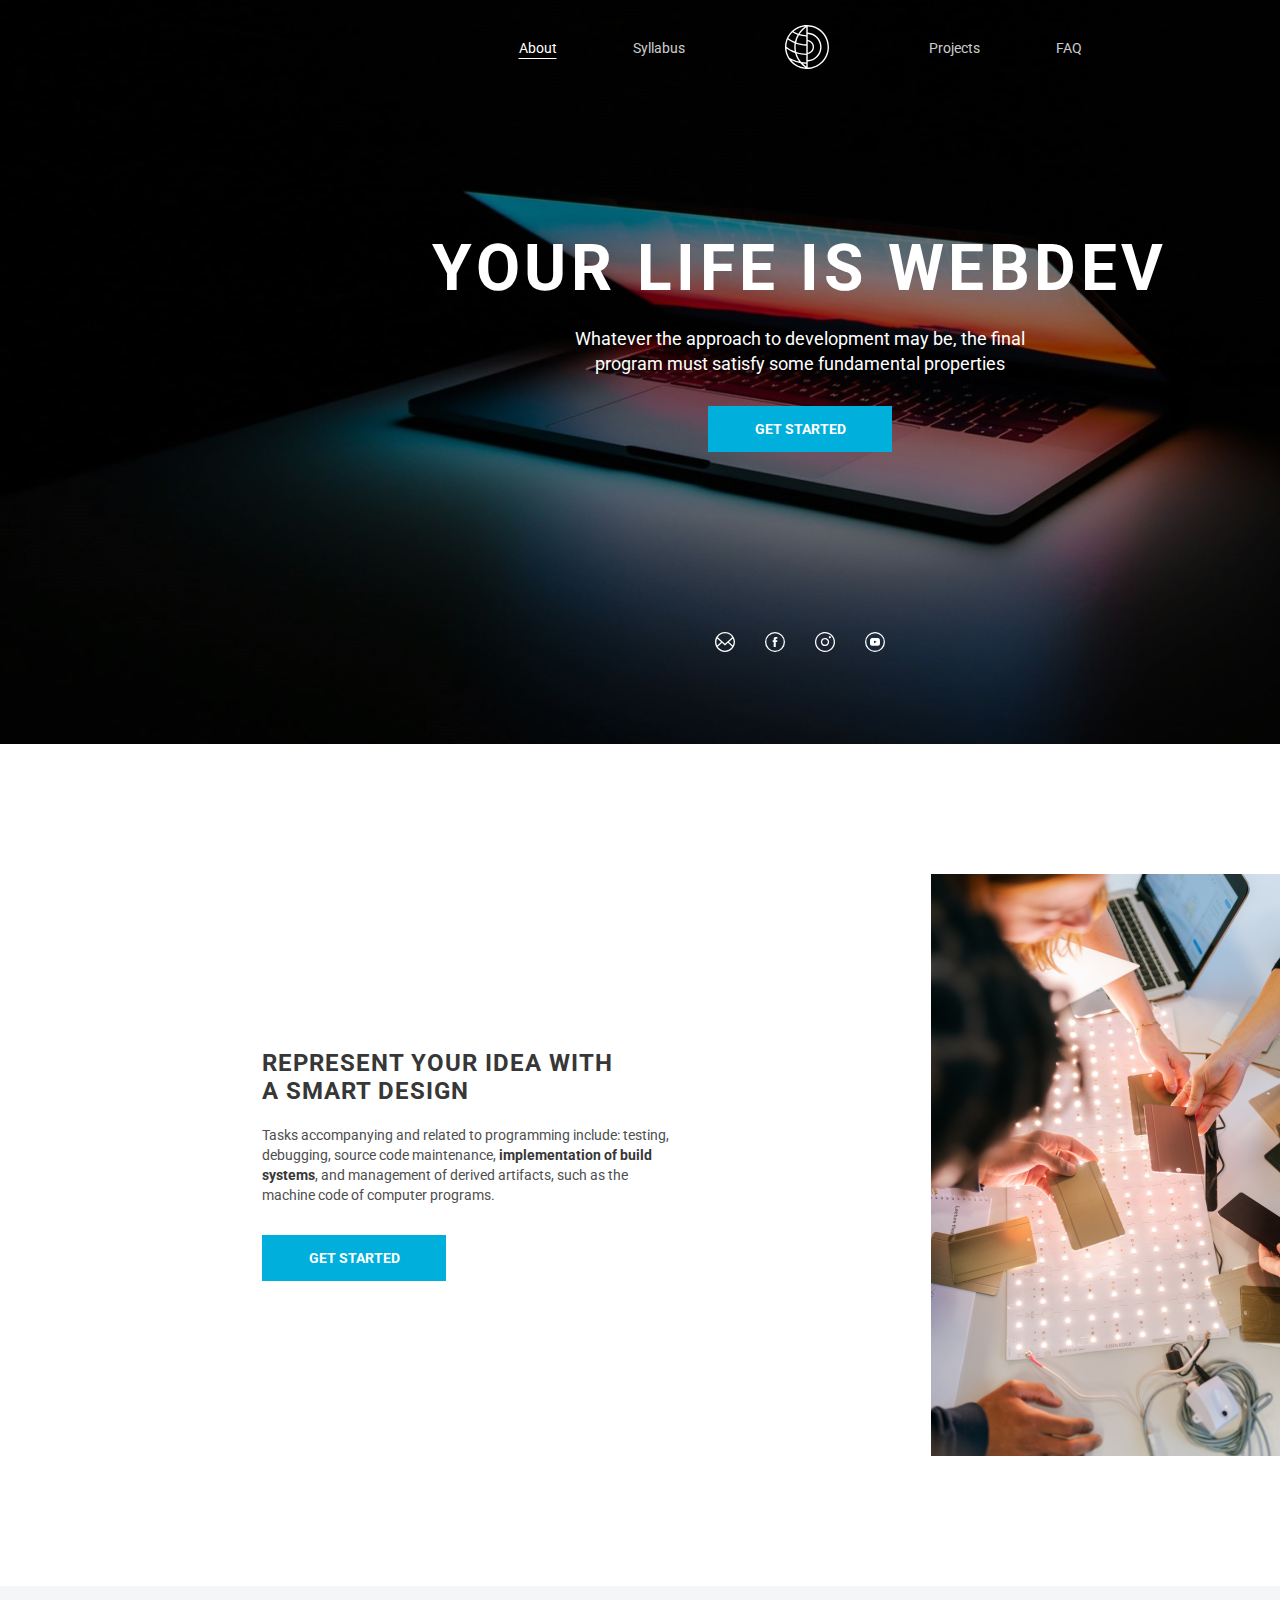
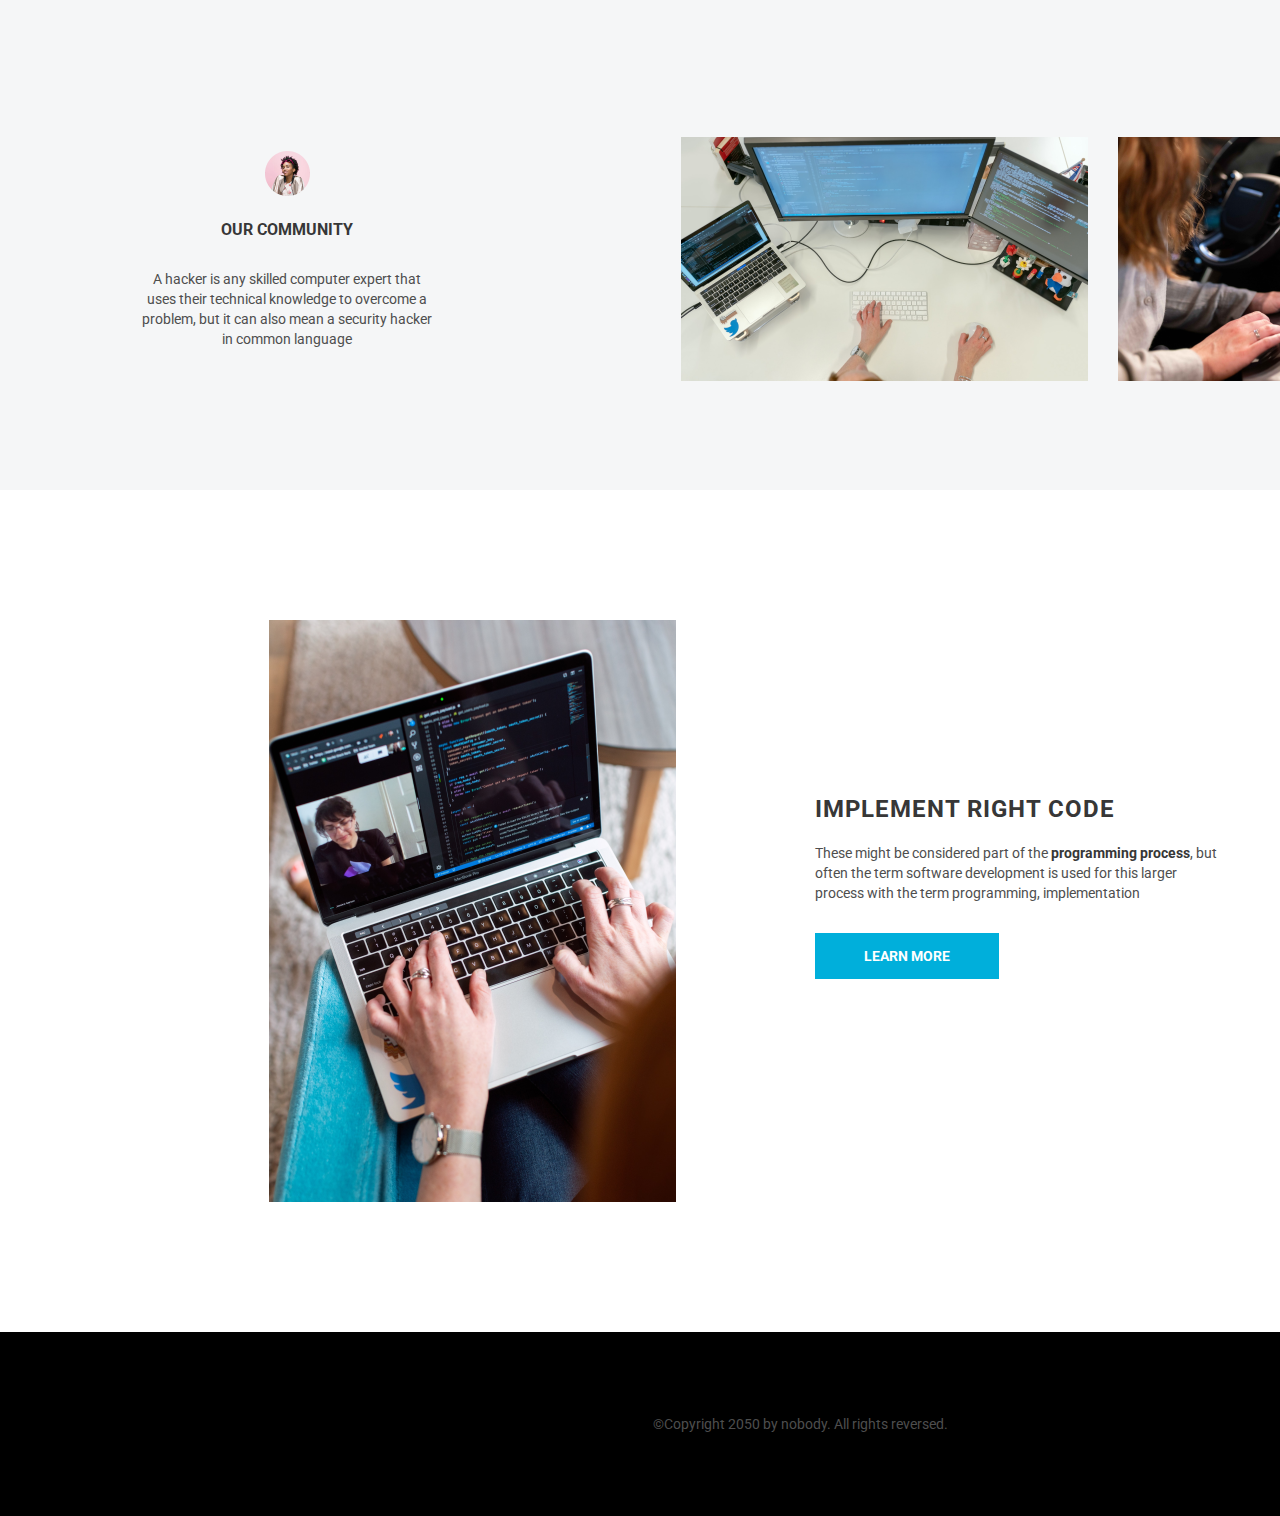
<file: 2/Index.html>
<!doctype html>
<html lang="en-US">

<head>
    <meta charset="UTF-8">
    <meta name="viewport" content="width=device-width, initial-scale=1.0">
    <title>Моя крутая страница</title>
    <link href="styles/style.css" rel="stylesheet" />
    <link rel="preconnect" href="https://fonts.googleapis.com">
    <link rel="preconnect" href="https://fonts.gstatic.com" crossorigin>
    <link href="https://fonts.googleapis.com/css2?family=Roboto:wght@400;700;900&display=swap" rel="stylesheet">

<body>
    <section class="YLisWeb">
        <nav>
            <div id="about"><a href="#">About</a></div>
            <div id="opacity"><a href="#">Syllabus</a></div>
            <a href="#"> <img id="logo" src="images/logo.svg" alt="logo"></a>
            <div id="opacity"> <a href="#">Projects</a></div>
            <div id="opacity"><a href="#">FAQ</a></div>
        </nav>

        <H1>YOUR LIFE IS WEBDEV</H1>

        <p class="Whatever">
            Whatever the approach to development may be, the final<br />
            program must satisfy some fundamental properties
        </p>

        <button class="button" onclick="window.location.href='#';">GET STARTED</button>

        <address>
            <a href="#"><img src="images/mail_fff.svg" alt="Email link"></a>
            <a href="#"><img src="images/facebook_fff.svg" alt="Facebook link"></a>
            <a href="#"><img src="images/insta_fff.svg" alt="Instagram link"></a>
            <address>
                <a href="#"><img src="images/youtube_fff.svg" alt="Youtube link"></a>
    </section>


    <section class="REPRESENT">
        <div class="Text2">
            <H2>REPRESENT YOUR IDEA WITH<br />
                A SMART DESIGN
            </H2>
            <p class="Tasks">
                Tasks accompanying and related to programming include: testing, debugging, source code maintenance,
                <strong style="color: #373737;">implementation of build systems</strong>, and management of derived
                artifacts, such as the machine code of
                computer programs.
            </p>
            <button class="button" onclick="window.location.href='#';">GET STARTED</button>
        </div>
        <img src="images/content-image-1.png" alt="People in work">
    </section>


    <section class="COMMUNITY">
        <div class="Text3">
            <img src="images/userpic-wrapper.png" alt="Mikrochelik">
            <h3>OUR COMMUNITY</h3>
            <p class="Tasks">
                A hacker is any skilled computer expert that uses their technical knowledge to overcome a problem, but
                it can also mean a security hacker in common language
            </p>
        </div>
        <div class="slider">
            <div class="slidernav">
                <article>
                    &lt; &ensp; 1&nbsp;/&nbsp;5 &ensp; &gt;
                </article>
            </div>
            <div class="sliderimg">
                <img class="container" src="images/slider-item.png" alt="3 monitors working">
                <img class="container" src="images/slider-item (1).png" alt="notebook working in car">
                <img class="container" src="images/slider-item (3).png" alt="rizjaya woman working on pc">
            </div>
        </div>
    </section>


    <section class="IMPLEMENT">
        <img src="images/content-image-2.png" alt="People in work">
        <div class="Text2">
            <H2>
                IMPLEMENT RIGHT CODE
            </H2>
            <p class="Tasks">
                These might be considered part of the <strong style="color: #373737;">programming process</strong>, but
                often the term software development is used for this larger process with the term programming,
                implementation

            </p>
            <button class="button" onclick="window.location.href='#';">LEARN MORE</button>
        </div>
    </section>
    <footer>
        <p>©Copyright 2050 by nobody. All rights reversed.</p>
    </footer>
</body>

</html>
</file>
<file: 2/styles/style.css>
* {
  font-family: 'Roboto', sans-serif;
  margin: 0;
}
html {
  width: 1600px;
}
a {
  text-decoration: none;
  color: white;
  font-size: 14px;
}
p {
  font-size: 14px;
  line-height: 20px;
  color: #4E4E4E;
  ;
}
h2 {
  font-size: 24px;
  font-weight: 700;
  line-height: 28px;
  letter-spacing: 1px;
  color: #373737;
}



.YLisWeb {
  height: 744px;
  text-align:center; 
  color: white;
  background-image: url(../images/1.1.jpg);
} 
nav {
  height: 231px;
  display: flex;
  justify-content:center;
  align-items: flex-start;
}
#about {
  text-decoration: underline;
  text-underline-offset: 5px;
  padding: 38px;
  font-weight: 400;
}
#opacity {
  opacity: 80%;
  padding-inline: 38px;
  padding-top: 38px;
  font-weight: 400;
}
#opacity:hover {
  text-decoration: underline;
  text-underline-offset: 5px;
  color: white;
  opacity: 100%;
}
#logo {
  padding-top: 25px;
  padding-inline: 62px;
}
h1 {
  height: 95px;
  font-size: 64px;
  letter-spacing: 4.5px;
}
.Whatever {
  color: white;
  font-weight: 400;
  height: 80px;
  font-size: 18px;
  line-height: 25px;
}
.button {
  width: 184px;
  height: 46px;
  background-color: #00AFDB;
  color: white;
  border:0;
  font-size: 14px;
  font-weight: 700;
}
.button:hover {
  background: #009CC2;
}
address {
  height: 203px;
  display: flex;
  justify-content: center;
  align-items: flex-end;
  gap: 30px;
}



.REPRESENT {
  height: 842px;
  display: flex;
  justify-content: space-evenly;
  align-items: center;
}
.Text2 {
  width: 407px;
  height: 233px;
}
.Tasks {
  padding-top: 20px;
  padding-bottom: 30px;
  color: #4E4E4E;
}



.COMMUNITY {
  overflow: hidden;
  height: 504px;
  background-color: #F5F6F7;
  display: flex;
  justify-content: space-evenly;
  align-items: center;
}
.Text3 {
  width: 298px;
  height: 175px;
  text-align: center; 
}
h3{
  color: #373737;
  font-size: 16px;
  padding-top: 20px;
  padding-bottom: 10px;
}
article {
  margin-left: 800px;
  font-size: 18px;
  font-weight: 500;
}
.sliderimg {
  margin-top: 20px;
  justify-content: flex-end;
  display: flex;
  gap: 30px;
  margin-right: -500px;
}
.container {
  box-sizing: border-box;
}



.IMPLEMENT {
  height: 842px;
  margin-left: 269px;
  display: flex;
  gap: 139px;
  align-items: center;
}



.SING {
  display: flex;
  flex-direction: column;
  gap: 30px;
  height: 598px;
  justify-content: center;
  align-items: center;
  color: white;
  background-image: url(../images/back.png);
} 
.email {
  display: flex;
  justify-content: center;
  height: 46px;
  width: 450px;
  padding-bottom: 30px;
}
input {
  padding-left: 24px;
  height: 44px;
  width: 314px;
  border: 0;
  outline:none;
}
::-webkit-input-placeholder {
  color: #373737;
}
.button2 {
  background-image: url(../images/check-icon.svg);
  width: 66px;
  height:46px;
  border: 0;
}
.button2:hover {
  background-image: url(../images/check-icon2.svg);
}



.DONWLOAD {
  color: #4E4E4E;
  display: flex;
  flex-direction: column;
  height: 468px;
  justify-content: center;
  align-items: center;
  gap: 20px;
  background-color: #F5F6F7;
}
.buttons {
  padding-top: 10px;
  padding-bottom: 70px;
  display: flex;
  gap: 30px;
}
.button3 {
  background-image: url(../images/check-icon3.svg);
  width: 188px;
  height:50px;
  border: 0;
}
.button4 {
  background-image: url(../images/check-icon4.svg);
  width: 188px;
  height:50px;
  border: 0;
}
.button3:hover {
  background-image: url(../images/check-icon3.3.svg);
}
.button4:hover {
  background-image: url(../images/check-icon4.4.svg);
}



footer {
  background-color: black;
  display: flex;
  height: 184px;
  align-items: center;
  gap: 160px;
  justify-content: space-evenly;
}
.footer {
  justify-content: space-between;
  height: 184px;
  width: 236px; 
  display: flex;
  align-items: center;
  opacity: 98%;
}
.end {
  font-size: 14px;
  color: #818181;
  width: 236px;
  margin: 0%;
}
</file>
